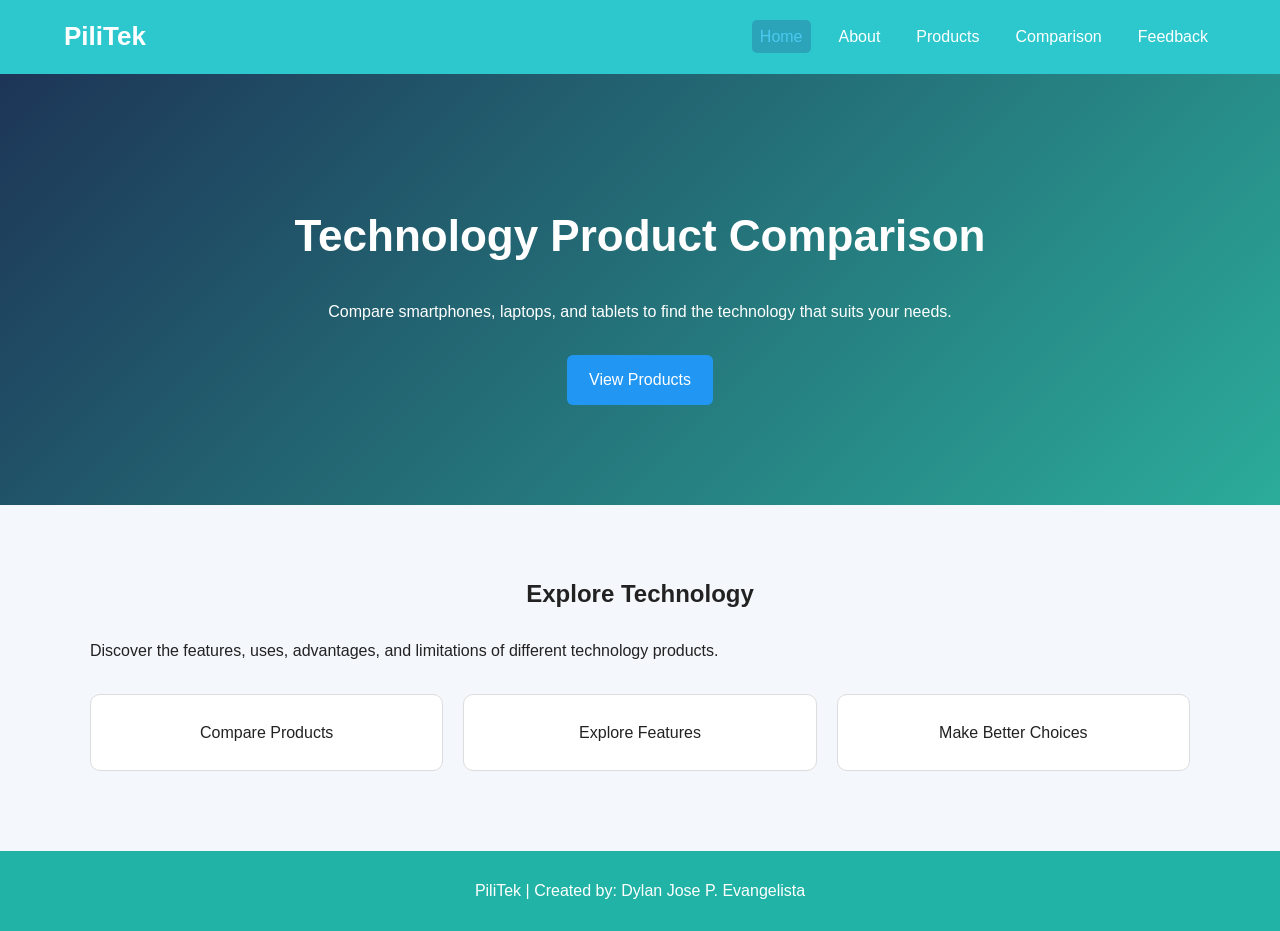
<file: index.html>
<!DOCTYPE html>
<html lang="en">
<head>
    <meta charset="UTF-8">
    <meta name="viewport" content="width=device-width, initial-scale=1.0">
    <title>PiliTek | Home</title>
    <link rel="stylesheet" href="style.css">
</head>
<body>

<header>
    <nav class="navbar">
        <h1>PiliTek</h1>
        <ul>
            <li><a class="active" href="index.html">Home</a></li>
            <li><a href="about.html">About</a></li>
            <li><a href="products.html">Products</a></li>
            <li><a href="comparison.html">Comparison</a></li>
            <li><a href="contact.html">Feedback</a></li>
        </ul>
    </nav>
</header>

<main>
    <section class="hero">
        <h2>Technology Product Comparison</h2>
        <p>Compare smartphones, laptops, and tablets to find
           the technology that suits your needs.</p>
        <a href="products.html" class="button">View Products</a>
    </section>

    <section class="content">
        <h2>Explore Technology</h2>
        <p>Discover the features, uses, advantages, and limitations
           of different technology products.</p>
        <div class="features">
            <div class="feature">Compare Products</div>
            <div class="feature">Explore Features</div>
            <div class="feature">Make Better Choices</div>
        </div>
    </section>
</main>

<footer>
    <p>PiliTek | Created by: Dylan Jose P. Evangelista</p>
</footer>

</body>
</html>
</file>
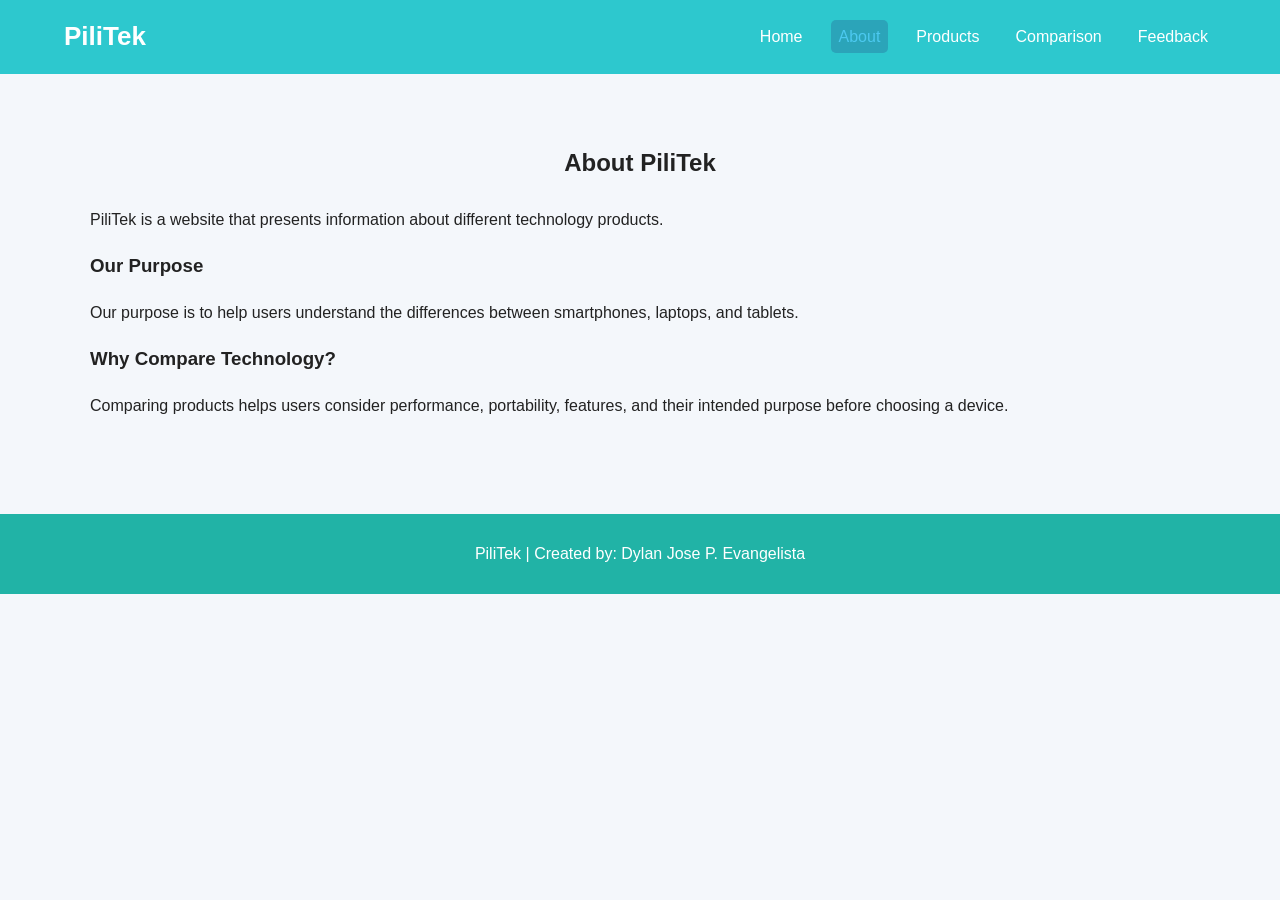
<file: about.html>
<!DOCTYPE html>
<html lang="en">
<head>
    <meta charset="UTF-8">
    <meta name="viewport" content="width=device-width, initial-scale=1.0">
    <title>PiliTek | About</title>
    <link rel="stylesheet" href="style.css">
</head>
<body>

<header>
    <nav class="navbar">
        <h1>PiliTek</h1>
        <ul>
            <li><a href="index.html">Home</a></li>
            <li><a class="active" href="about.html">About</a></li>
            <li><a href="products.html">Products</a></li>
            <li><a href="comparison.html">Comparison</a></li>
            <li><a href="contact.html">Feedback</a></li>
        </ul>
    </nav>
</header>

<main class="content">
    <h2>About PiliTek</h2>
    <p>PiliTek is a website that presents information about
       different technology products.</p>

    <h3>Our Purpose</h3>
    <p>Our purpose is to help users understand the differences
       between smartphones, laptops, and tablets.</p>

    <h3>Why Compare Technology?</h3>
    <p>Comparing products helps users consider performance,
       portability, features, and their intended purpose before
       choosing a device.</p>
</main>

<footer>
    <p>PiliTek | Created by: Dylan Jose P. Evangelista</p>
</footer>

</body>
</html>
</file>
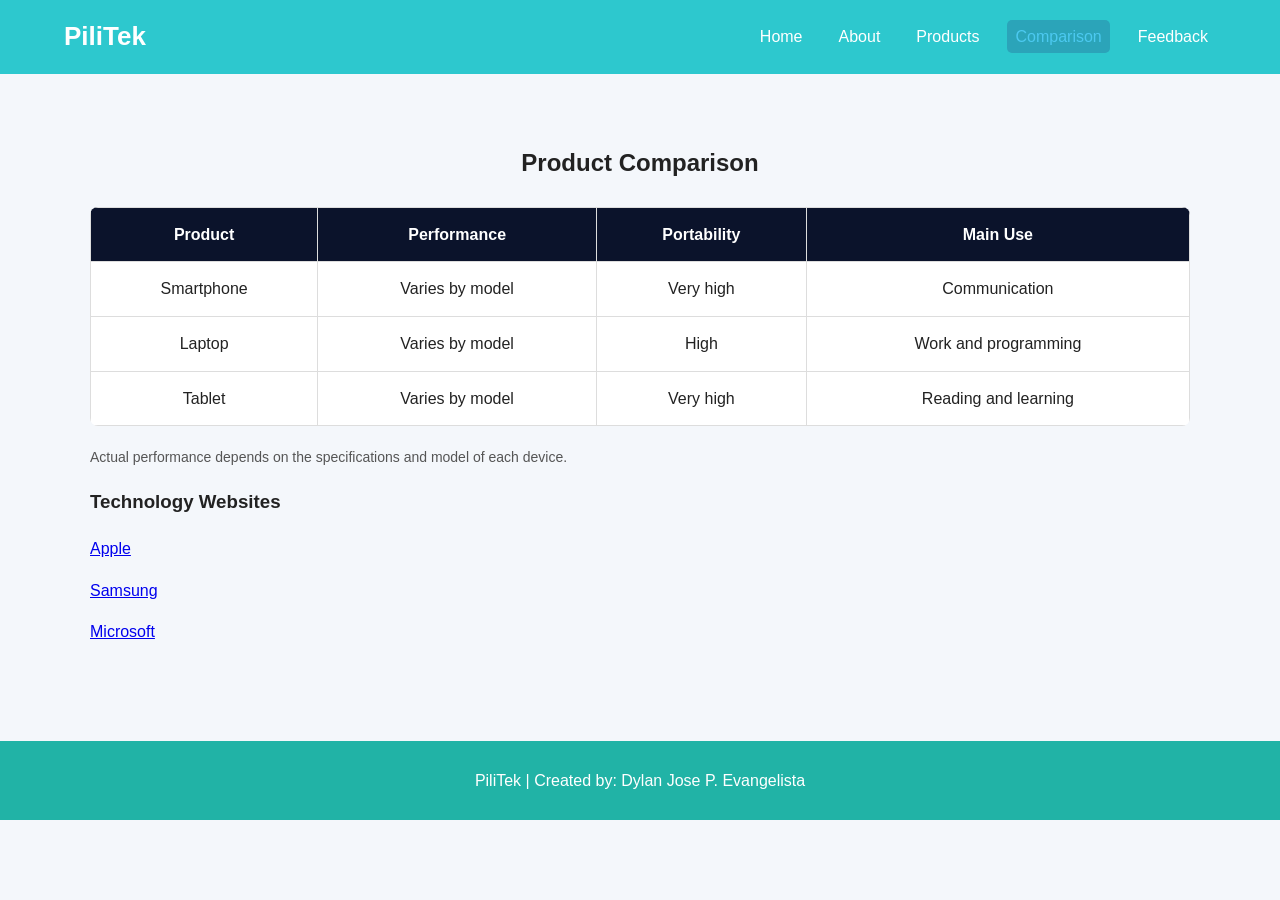
<file: comparison.html>
<!DOCTYPE html>
<html lang="en">
<head>
    <meta charset="UTF-8">
    <meta name="viewport" content="width=device-width, initial-scale=1.0">
    <title>PiliTek | Comparison</title>
    <link rel="stylesheet" href="style.css">
</head>
<body>

<header>
    <nav class="navbar">
        <h1>PiliTek</h1>
        <ul>
            <li><a href="index.html">Home</a></li>
            <li><a href="about.html">About</a></li>
            <li><a href="products.html">Products</a></li>
            <li><a class="active" href="comparison.html">Comparison</a></li>
            <li><a href="contact.html">Feedback</a></li>
        </ul>
    </nav>
</header>

<main class="content">
    <h2>Product Comparison</h2>

    <div class="table-container">
        <table>
            <thead>
                <tr>
                    <th>Product</th>
                    <th>Performance</th>
                    <th>Portability</th>
                    <th>Main Use</th>
                </tr>
            </thead>
            <tbody>
                <tr>
                    <td>Smartphone</td>
                    <td>Varies by model</td>
                    <td>Very high</td>
                    <td>Communication</td>
                </tr>
                <tr>
                    <td>Laptop</td>
                    <td>Varies by model</td>
                    <td>High</td>
                    <td>Work and programming</td>
                </tr>
                <tr>
                    <td>Tablet</td>
                    <td>Varies by model</td>
                    <td>Very high</td>
                    <td>Reading and learning</td>
                </tr>
            </tbody>
        </table>
    </div>

    <p class="note">Actual performance depends on the specifications
       and model of each device.</p>

    <h3>Technology Websites</h3>
    <p><a href="https://www.apple.com/" target="_blank" rel="noopener">Apple</a></p>
    <p><a href="https://www.samsung.com/" target="_blank" rel="noopener">Samsung</a></p>
    <p><a href="https://www.microsoft.com/" target="_blank" rel="noopener">Microsoft</a></p>
</main>

<footer>
    <p>PiliTek | Created by: Dylan Jose P. Evangelista</p>
</footer>

</body>
</html>
</file>
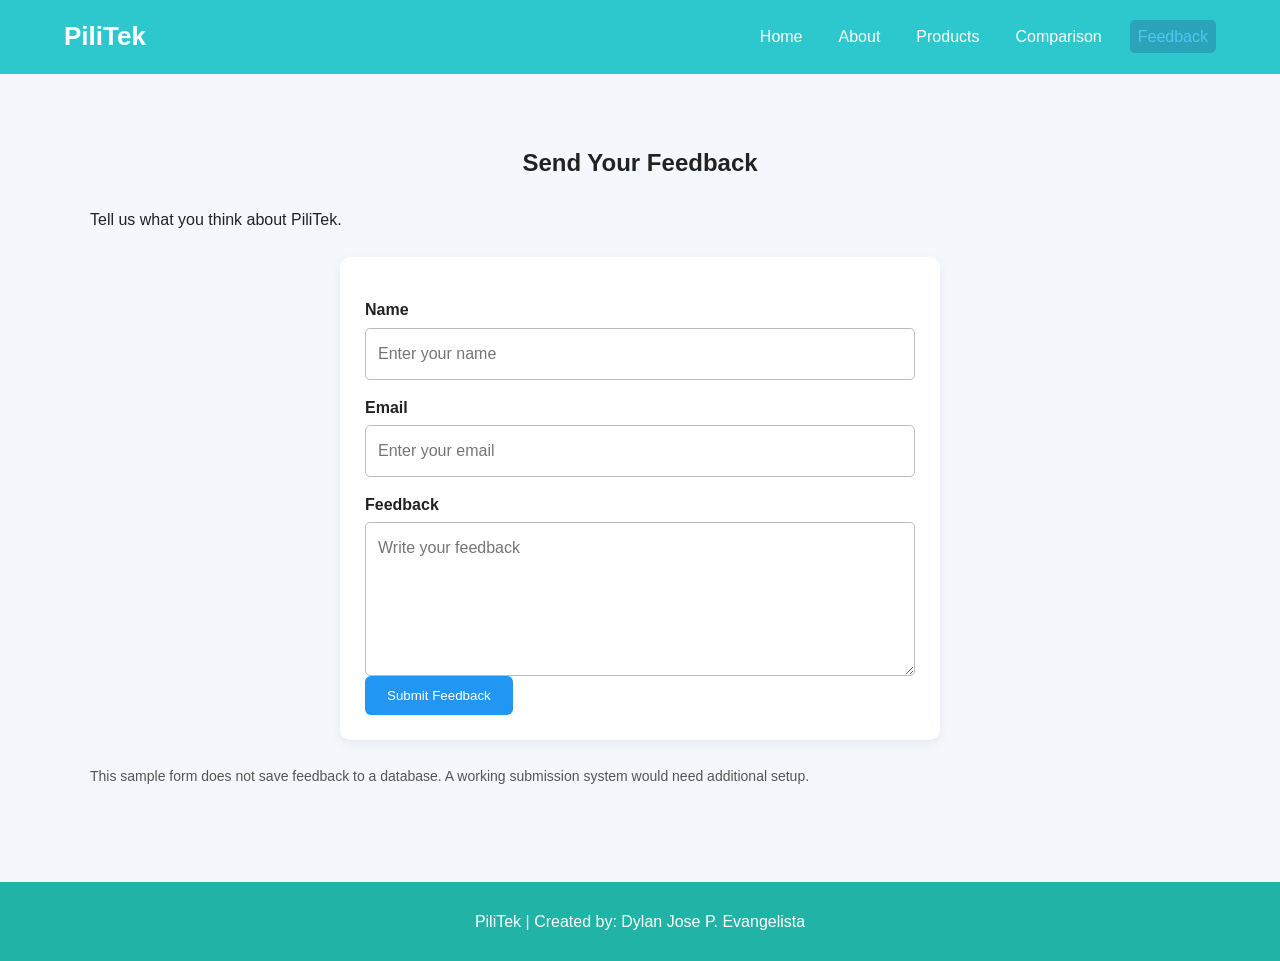
<file: contact.html>
<!DOCTYPE html>
<html lang="en">

<head>
  <meta charset="UTF-8">
  <meta name="viewport" content="width=device-width, initial-scale=1.0">
  <title>PiliTek | Feedback</title>
  <link rel="stylesheet" href="style.css">
</head>

<body>
  
  <header>
    <nav class="navbar">
      <h1>PiliTek</h1>
      <ul>
        <li><a href="index.html">Home</a></li>
        <li><a href="about.html">About</a></li>
        <li><a href="products.html">Products</a></li>
        <li><a href="comparison.html">Comparison</a></li>
        <li><a class="active" href="contact.html">Feedback</a></li>
      </ul>
    </nav>
  </header>
  
  <main class="content">
    <h2>Send Your Feedback</h2>
    <p>Tell us what you think about PiliTek.</p>
    
    <form action="#" method="get">
      <label for="name">Name</label>
      <input type="text" id="name" name="name" placeholder="Enter your name" required>
      
      <label for="email">Email</label>
      <input type="email" id="email" name="email" placeholder="Enter your email" required>
      
      <label for="message">Feedback</label>
      <textarea id="message" name="message" rows="5" placeholder="Write your feedback" required></textarea>
      
      <button type="submit">Submit Feedback</button>
    </form>
    
    <p class="note">This sample form does not save feedback to a database.
      A working submission system would need additional setup.</p>
  </main>
  
  <footer>
    <p>PiliTek | Created by: Dylan Jose P. Evangelista</p>
  </footer>
  
</body>

</html>
</file>
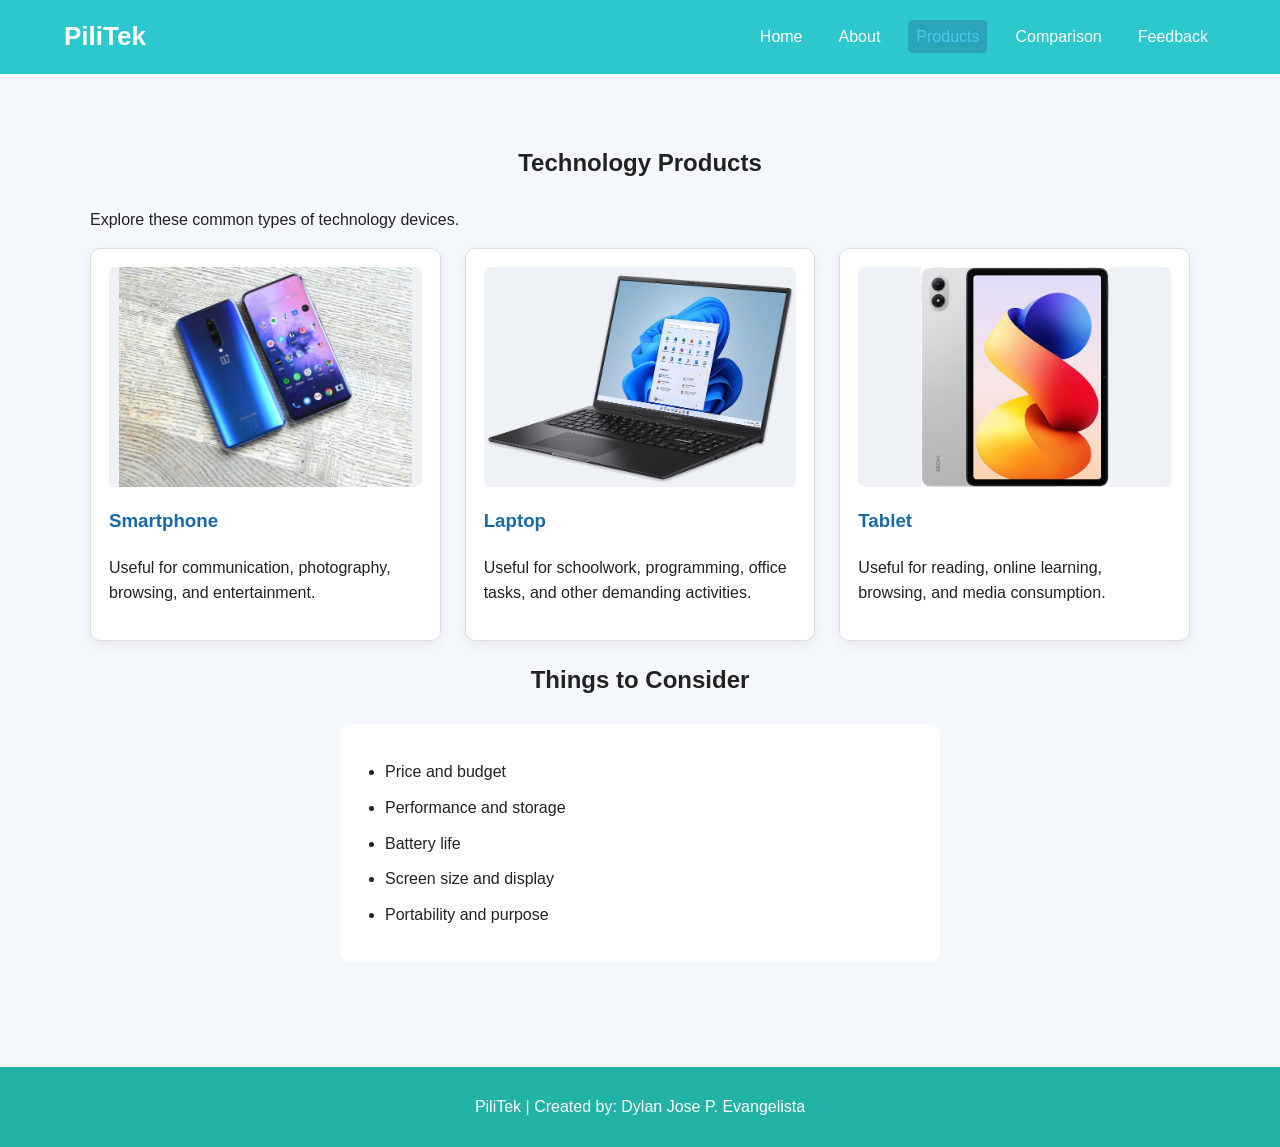
<file: products.html>
<!DOCTYPE html>
<html lang="en">
<head>
    <meta charset="UTF-8">
    <meta name="viewport" content="width=device-width, initial-scale=1.0">
    <title>PiliTek | Products</title>
    <link rel="stylesheet" href="style.css">
</head>
<body>

<header>
    <nav class="navbar">
        <h1>PiliTek</h1>
        <ul>
            <li><a href="index.html">Home</a></li>
            <li><a href="about.html">About</a></li>
            <li><a class="active" href="products.html">Products</a></li>
            <li><a href="comparison.html">Comparison</a></li>
            <li><a href="contact.html">Feedback</a></li>
        </ul>
    </nav>
</header>

<main class="content">
    <h2>Technology Products</h2>
    <p>Explore these common types of technology devices.</p>

    <div class="products">
        <article class="card">
            <img src="4171.jpg" alt="Smartphone">
            <h3>Smartphone</h3>
            <p>Useful for communication, photography, browsing,
               and entertainment.</p>
        </article>

        <article class="card">
            <img src="laptop_586.png" alt="Laptop computer">
            <h3>Laptop</h3>
            <p>Useful for schoolwork, programming, office tasks,
               and other demanding activities.</p>
        </article>

        <article class="card">
            <img src="tablet.jpg" alt="Tablet device">
            <h3>Tablet</h3>
            <p>Useful for reading, online learning, browsing,
               and media consumption.</p>
        </article>
    </div>

    <h2>Things to Consider</h2>
    <ul class="consider-list">
        <li>Price and budget</li>
        <li>Performance and storage</li>
        <li>Battery life</li>
        <li>Screen size and display</li>
        <li>Portability and purpose</li>
    </ul>
</main>

<footer>
    <p>PiliTek | Created by: Dylan Jose P. Evangelista</p>
</footer>

</body>
</html>
</file>
<file: style.css>
* {
  box-sizing: border-box;
}

html {
  scroll-behavior: smooth;
}

body {
  margin: 0;
  font-family: Arial, sans-serif;
  background: #f4f7fb;
  color: #222;
  line-height: 1.6;
}

img {
  max-width: 100%;
}

.navbar {
  background: #2dc8ce;
  color: white;
  padding: 16px 5%;
  display: flex;
  justify-content: space-between;
  align-items: center;
  gap: 20px;
}

.navbar h1 {
  margin: 0;
  font-size: 26px;
}

.navbar ul {
  display: flex;
  flex-wrap: wrap;
  justify-content: center;
  gap: 12px 20px;
  list-style: none;
  margin: 0;
  padding: 0;
}

.navbar a {
  color: white;
  text-decoration: none;
  padding: 8px;
  border-radius: 5px;
}

.navbar a:hover,
.navbar a.active {
  color: #4cc9f0;
  background: #2ba4b9;
}

.hero {
  background: linear-gradient(135deg, #1d3557, #2bac9a);
  color: white;
  text-align: center;
  padding: 100px 20px;
}

.hero h2 {
  font-size: clamp(28px, 5vw, 44px);
  line-height: 1.2;
}

.hero p {
  max-width: 650px;
  margin: 20px auto 30px;
}

.button,
button {
  display: inline-block;
  background: #2196f3;
  color: white;
  padding: 12px 22px;
  border: none;
  border-radius: 6px;
  text-decoration: none;
  cursor: pointer;
}

.button:hover,
button:hover {
  background: #1769aa;
}

.content {
  width: 90%;
  max-width: 1100px;
  margin: auto;
  padding: 50px 0;
}

.content h2 {
  text-align: center;
  margin-bottom: 25px;
}

.features {
  display: flex;
  justify-content: center;
  flex-wrap: wrap;
  gap: 20px;
  margin-top: 30px;
}

.feature {
  background: white;
  padding: 25px;
  border-radius: 10px;
  border: 1px solid #ddd;
  flex: 1 1 200px;
  text-align: center;
}

.products {
  display: grid;
  grid-template-columns: repeat(3, minmax(0, 1fr));
  gap: 24px;
}

.card {
  min-width: 0;
  background: white;
  padding: 18px;
  border-radius: 10px;
  border: 1px solid #ddd;
  box-shadow: 0 4px 12px rgba(0, 0, 0, 0.06);
  transition: transform 0.2s;
}

.card:hover {
  transform: translateY(-5px);
}

.card img {
  display: block;
  width: 100%;
  height: 220px;
  object-fit: contain;
  background: #eef2f7;
  border-radius: 7px;
}

.card h3 {
  color: #1769aa;
}

.consider-list {
  max-width: 600px;
  margin: 25px auto;
  padding: 25px 45px;
  background: white;
  border-radius: 10px;
}

.consider-list li {
  margin: 10px 0;
}

.table-container {
  width: 100%;
  overflow-x: auto;
  background: white;
  border-radius: 8px;
}

table {
  width: 100%;
  min-width: 550px;
  border-collapse: collapse;
}

th,
td {
  padding: 14px;
  border: 1px solid #ddd;
  text-align: center;
}

th {
  background: #0b132b;
  color: white;
}

tbody tr:hover {
  background: #eaf6ff;
}

.note {
  color: #555;
  font-size: 14px;
  margin-top: 20px;
}

form {
  width: 100%;
  max-width: 600px;
  margin: 25px auto;
  padding: 25px;
  background: white;
  border-radius: 10px;
  box-shadow: 0 4px 12px rgba(0, 0, 0, 0.06);
}

label {
  display: block;
  margin: 15px 0 5px;
  font-weight: bold;
}

input,
textarea {
  display: block;
  width: 100%;
  padding: 12px;
  font: inherit;
  border: 1px solid #bbb;
  border-radius: 5px;
}

textarea {
  resize: vertical;
}

input:focus,
textarea:focus {
  outline: 2px solid #2196f3;
  border-color: #2196f3;
}

footer {
  background: #21b3a6;
  color: white;
  text-align: center;
  padding: 22px;
  margin-top: 30px;
}

footer p {
  margin: 5px;
}

@media (max-width: 850px) {
  .navbar {
    flex-direction: column;
  }
  
  .products {
    grid-template-columns: repeat(2, minmax(0, 1fr));
  }
}

@media (max-width: 560px) {
  .navbar {
    padding: 16px;
  }
  
  .navbar ul {
    flex-direction: column;
    align-items: center;
    gap: 8px;
  }
  
  .hero {
    padding: 65px 18px;
  }
  
  .content {
    width: 92%;
    padding: 35px 0;
  }
  
  .products {
    grid-template-columns: 1fr;
  }
  
  .card img {
    height: 200px;
  }
  
  form {
    padding: 18px;
  }
  
  .consider-list {
    padding: 20px 35px;
  }
}
</file>
